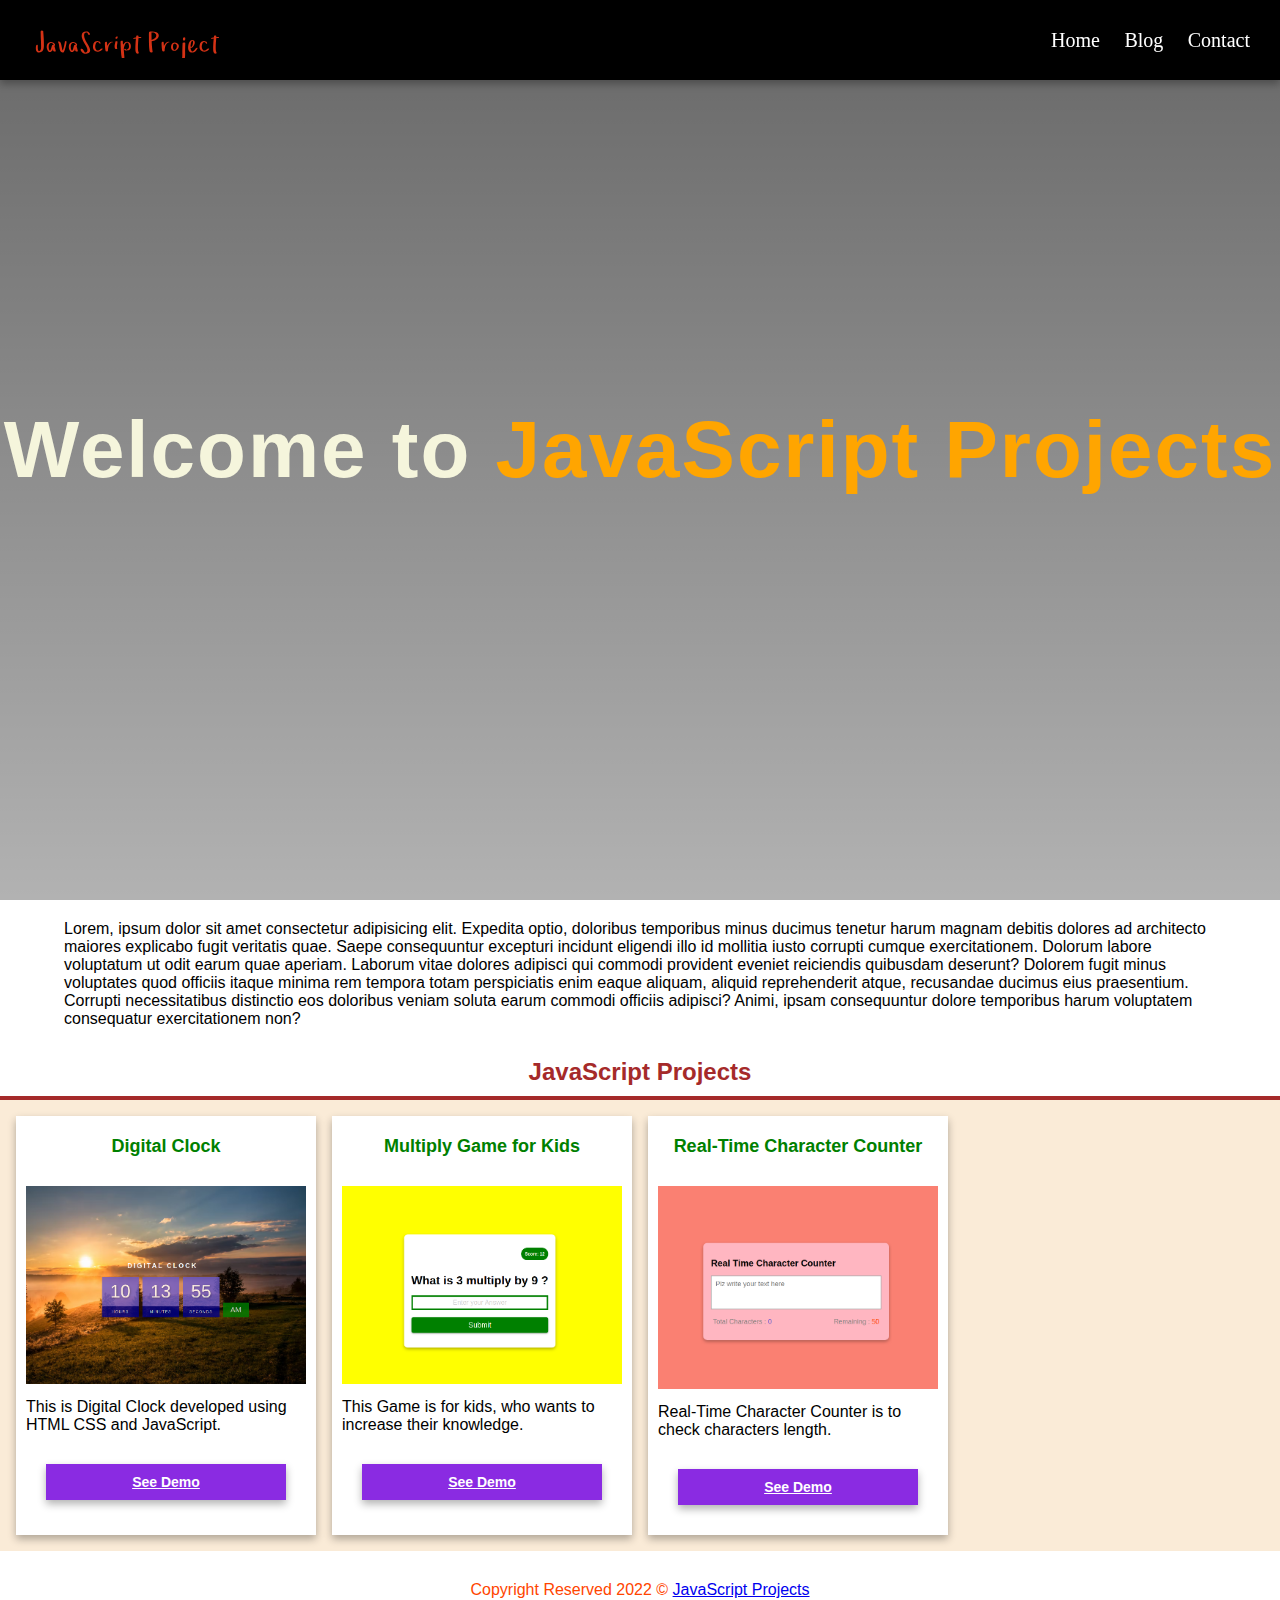
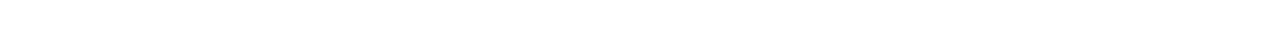
<file: index.html>
<!DOCTYPE html>
<html lang="en">
<head>
    <meta charset="UTF-8">
    <meta http-equiv="X-UA-Compatible" content="IE=edge">
    <meta name="viewport" content="width=device-width, initial-scale=1.0">
    <title>JavaScript Projects</title>
    <link rel="stylesheet" href="style.css">
</head>
<body>
    <div class="navbar active">
        <a href="index.html">
            <img src="./images/logo.svg" alt="logo">
        </a>
        <ul>
            <li>
                <a href="/">Home</a>
                <a href="#">Blog</a>
                <a href="#">Contact</a>
            </li>
        </ul>
    </div>
    <div class="top_container">
        <h1>Welcome to  <span style="color: orange;">JavaScript Projects</span></h1>
    </div>
    <div class="bottom_container">
        <p class="text">
            Lorem, ipsum dolor sit amet consectetur adipisicing elit. Expedita optio, doloribus temporibus minus ducimus tenetur harum magnam debitis dolores ad architecto maiores explicabo fugit veritatis quae. Saepe consequuntur excepturi incidunt eligendi illo id mollitia iusto corrupti cumque exercitationem. Dolorum labore voluptatum ut odit earum quae aperiam. Laborum vitae dolores adipisci qui commodi provident eveniet reiciendis quibusdam deserunt? Dolorem fugit minus voluptates quod officiis itaque minima rem tempora totam perspiciatis enim eaque aliquam, aliquid reprehenderit atque, recusandae ducimus eius praesentium. Corrupti necessitatibus distinctio eos doloribus veniam soluta earum commodi officiis adipisci? Animi, ipsam consequuntur dolore temporibus harum voluptatem consequatur exercitationem non?
        </p>
    </div>
    <h2 class="page_title">JavaScript Projects</h2>
    <div class="container">
        <div class="card_section">
            <div class="card-title">
                Digital Clock
            </div>
            <div class="card_image">
                <img src="./images/DigitalClock.png" alt="Project Image">
            </div>
            <div class="card_content">
                <p>This is Digital Clock developed using HTML CSS and JavaScript.</p>
            </div>
            <div class="card_buttons">
                <a class="btn" href="./Digital Clock/index.html">See Demo</a>
            </div>
        </div>
        <div class="card_section">
            <div class="card-title">
                Multiply Game for Kids
            </div>
            <div class="card_image">
                <img src="./images/MultiplyGame.png" alt="Project Image">
            </div>
            <div class="card_content">
                This Game is for kids, who wants to increase their knowledge.
            </div>
            <div class="card_buttons">
                <a class="btn" href="./Multiplication Game/index.html">See Demo</a>
            </div>
        </div>
        <div class="card_section">
            <div class="card-title">
                Real-Time Character Counter
            </div>
            <div class="card_image">
                <img src="./images/RealTimeCharacterCounter.png" alt="Project Image">
            </div>
            <div class="card_content">
                Real-Time Character Counter is to check characters length.
            </div>
            <div class="card_buttons">
                <a class="btn" href="./Real Time Character Counter/index.html">See Demo</a>
            </div>
        </div>
    
    </div>
    <footer class="footer">
      <p> Copyright Reserved 2022   &copy;  </p> &nbsp;
       <a href="index.html" target="_blank">JavaScript Projects</a>
    </footer>
    <script src="index.js"></script>

</body>
</html>
</file>
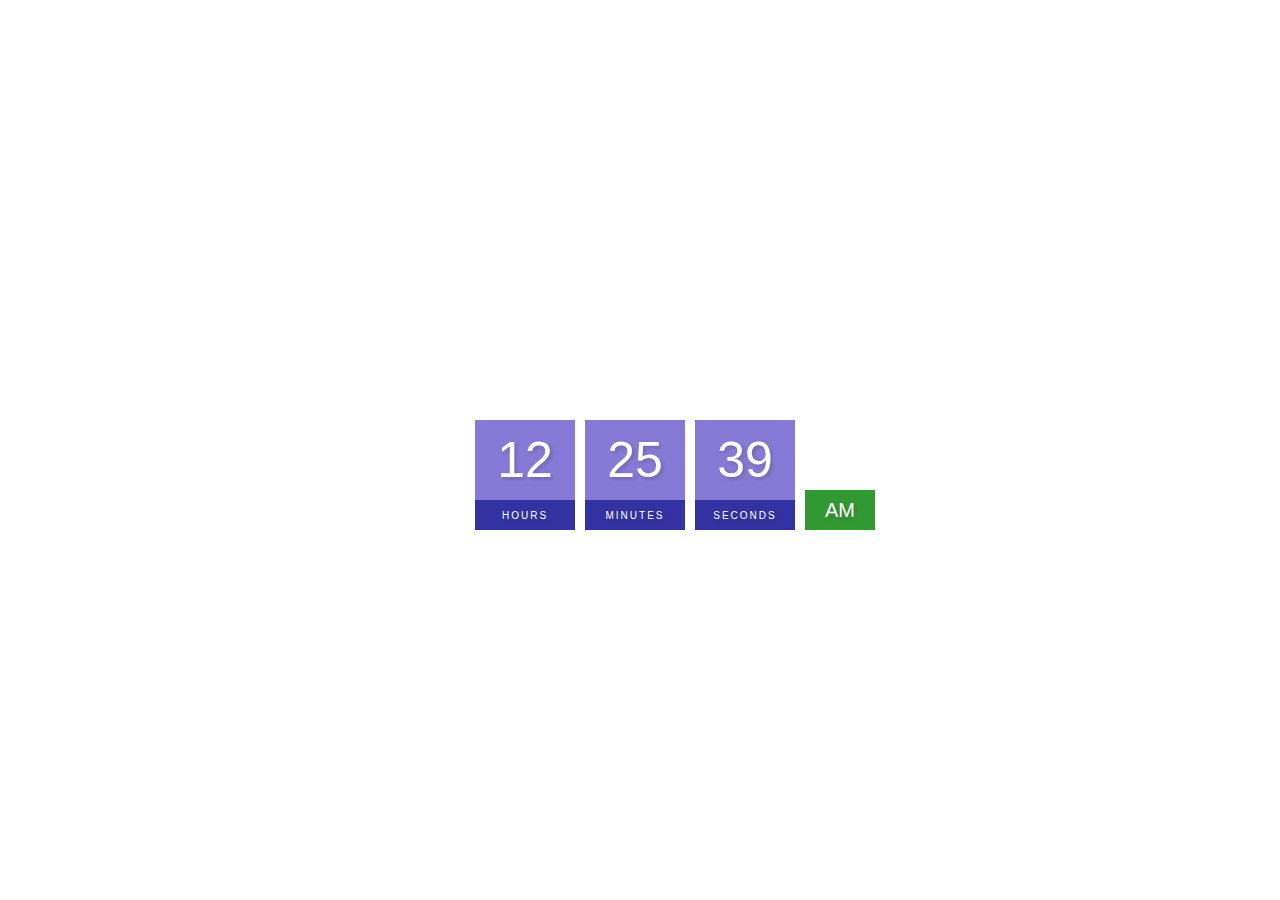
<file: Digital Clock/index.html>
<!DOCTYPE html>
<html lang="en">

<head>
    <meta charset="UTF-8">
    <meta http-equiv="X-UA-Compatible" content="IE=edge">
    <meta name="viewport" content="width=device-width, initial-scale=1.0">
    <title>Digital Clock</title>
    <link rel="stylesheet" href="style.css">
</head>

<body>
    <h2>Digital Clock</h2>
    <div class="clock">
        <div>
            <span id="hour">00</span>
            <span class="text">Hours</span>      
        </div>
        <div>
            <span id="minutes">00</span>
            <span class="text">Minutes</span>      
        </div>
        <div>
            <span id="seconds">00</span>
            <span class="text">Seconds</span>      
        </div>
        <div>
            <span id="ampm" class="ampm">AM</span>
        </div>
    </div>



<script src="script.js"></script>
</body>
</html>
</file>
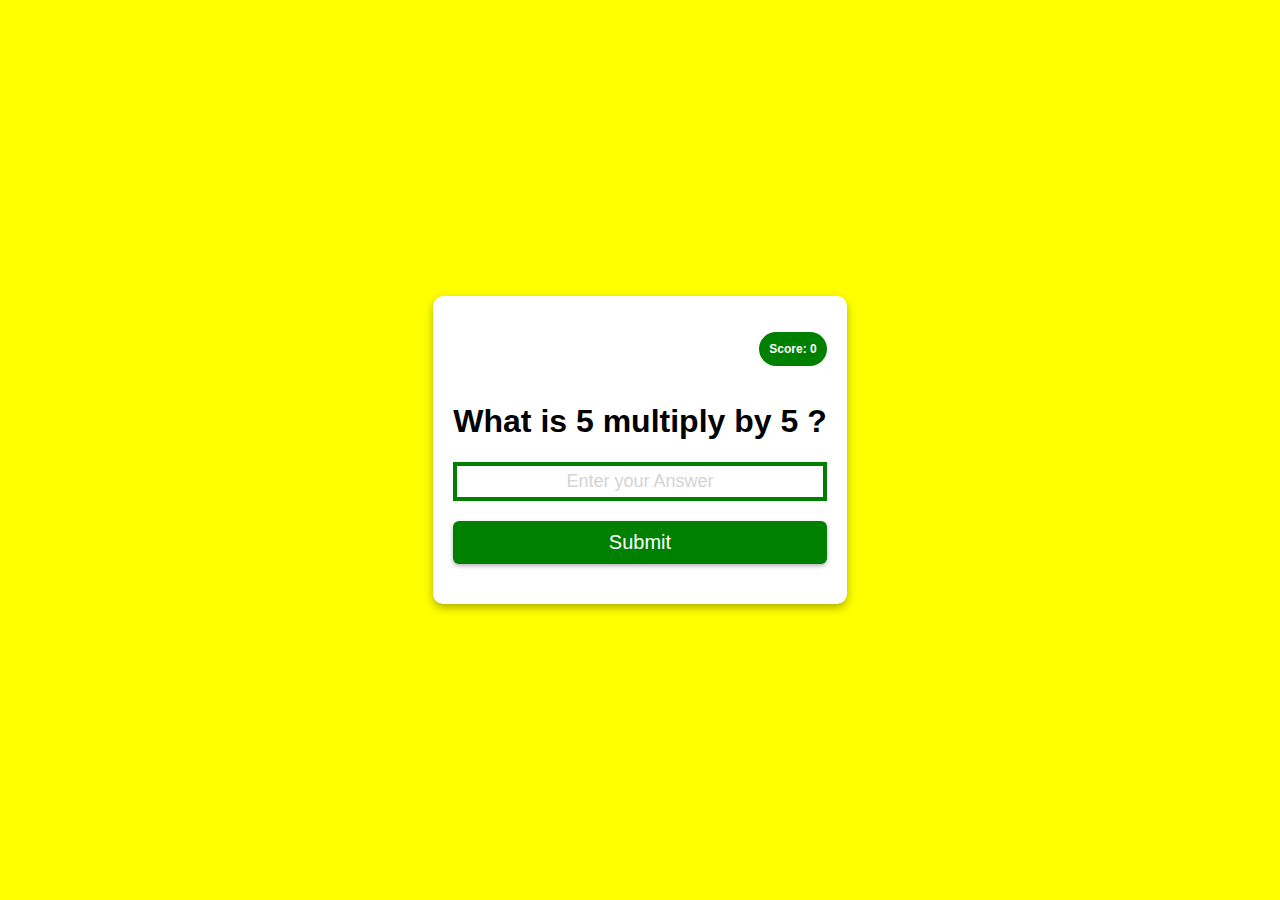
<file: Multiplication Game/index.html>
<!DOCTYPE html>
<html lang="en">

<head>
    <meta charset="UTF-8">
    <meta http-equiv="X-UA-Compatible" content="IE=edge">
    <meta name="viewport" content="width=device-width, initial-scale=1.0">
    <title>Multiplication Game for Kids</title>
    <link rel="stylesheet" href="style.css">
</head>

<body>
    <!-- <h2 class="text-align-center">Multiplication Game for Kids</h2> -->
    <form class="form" id="form">
       <div class="score_container">
        <h4 class="score" id="score">Scrore: 01</h4>
       </div>
        <h1 class="question" id="question">
            What is 1 multiply by 4 ?
        </h1>
        <input type="text" class="input" id="input" placeholder="Enter your Answer" autofocus autocomplete="off">
        <button class="btn" type="submit">Submit</button>
    </form>

    <script src="script.js"></script>
</body>

</html>
</file>
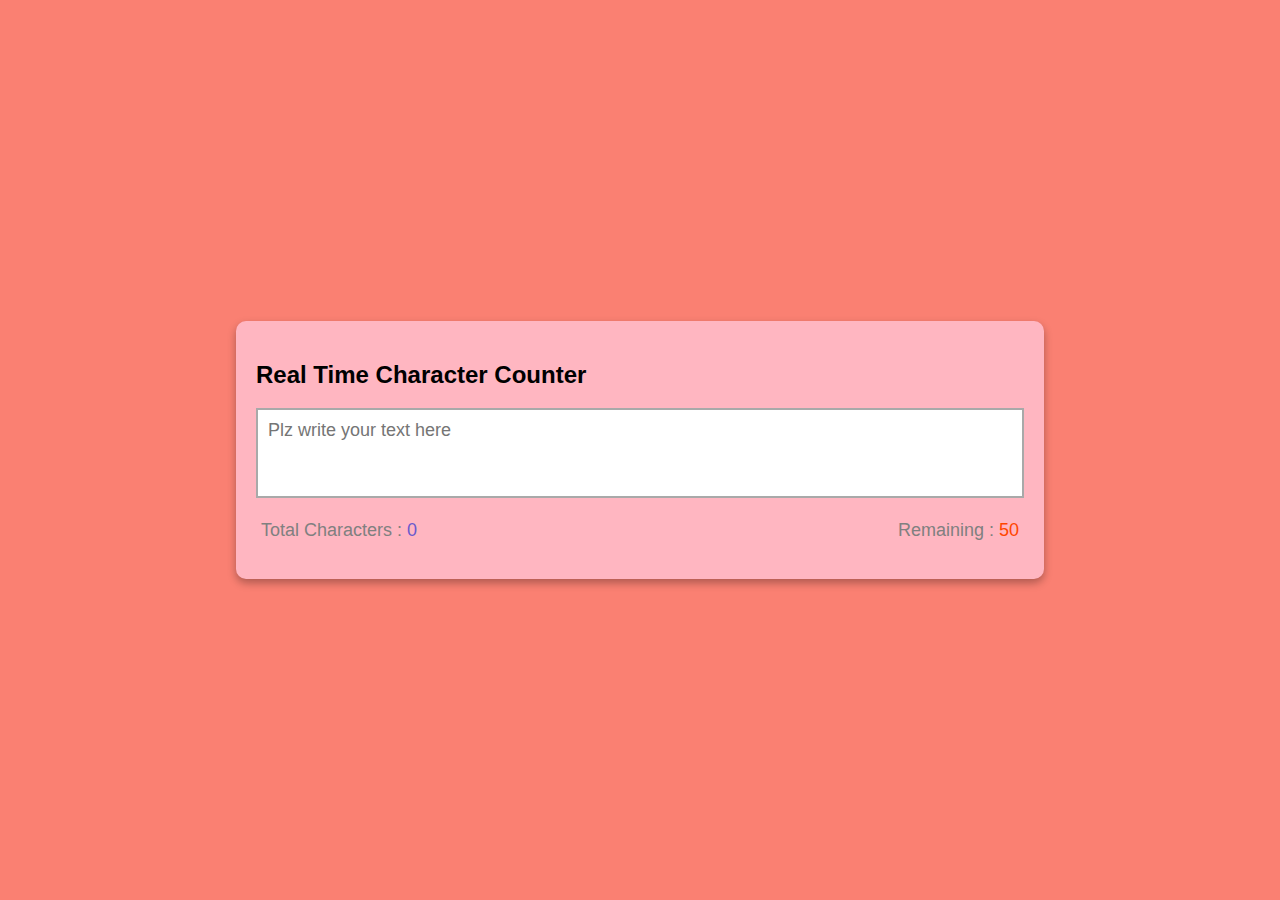
<file: Real Time Character Counter/index.html>
<!DOCTYPE html>
<html lang="en">

<head>
    <meta charset="UTF-8">
    <meta http-equiv="X-UA-Compatible" content="IE=edge">
    <meta name="viewport" content="width=device-width, initial-scale=1.0">
    <title>Real Time Character Counter</title>
    <link rel="stylesheet" href="style.css">
</head>
<body>
    <div class="container">
        <h2>Real Time Character Counter</h2>
 
    <textarea placeholder="Plz write your text here" maxlength="50" id="textarea" class="textarea"></textarea>
    <div class="counter_container">
        <p>
            Total Characters : <span class="total_counter" id="total_counter"> </span>
        </p>
        <p>
            Remaining : <span class="remaining_counter" id="remaining_counter"> </span>
        </p>
    </div>
</div>





    <script src="script.js"></script>
</body>

</html>
</file>
<file: style.css>
*{
    margin: 0;
    box-sizing: border-box;
}

body{
    font-family: sans-serif;
}

/* Navbar Starts */
.navbar{
    display: flex;
    background-color: orange;
    position: fixed;
    width: 100%;
    justify-content: space-between;
    align-items: center;
    height: 80px;
    padding:0 20px;
    box-shadow: 0 4px 8px rgba(0,0,0,0.3);

}
.navbar ul{
    display: flex;
    list-style-type: none;
}
.navbar ul li a {
    text-decoration: none;
    margin: 0 10px;
    font-family: cursive;
    color: #000;
    font-size: 20px;
}
.navbar.active{
    background-color: #000;
}
.navbar.active ul li a {
    color: #fff;
}
.navbar ul li a:hover{
    color: red;
}
.top_container h1{
    color: beige;
    font-size: 5rem;
    font-weight: 600;
    font-weight: bolder;
    font-family:sans-serif;
    letter-spacing: 2px;
    text-align: center;

}
.top_container{
    height:100vh;
    background: linear-gradient(rgba(0,0,0,.6), rgba(0,0,0,.3)),url("https://images.unsplash.com/photo-1498050108023-c5249f4df085?ixlib=rb-1.2.1&ixid=MnwxMjA3fDB8MHxzZWFyY2h8OXx8Y29tcHV0ZXJ8ZW58MHx8MHx8&auto=format&fit=crop&w=500&q=60");
    /* background-image: url("https://images.unsplash.com/photo-1498050108023-c5249f4df085?ixlib=rb-1.2.1&ixid=MnwxMjA3fDB8MHxzZWFyY2h8OXx8Y29tcHV0ZXJ8ZW58MHx8MHx8&auto=format&fit=crop&w=500&q=60"); */
    background-size: cover;
    background-repeat: no-repeat;
    /* background-position: center center; */
    display: flex;
    align-items: center;
    justify-content: center;
}
.text{
    font-family: sans-serif;
    margin: 20px 5%;
}
/* Navbar Ends */

.page_title{
    padding: 10px 0;
    font-family: 'Gill Sans', 'Gill Sans MT', Calibri, 'Trebuchet MS', sans-serif;
    color:  brown;
    text-align: center;   
    font-weight: 600;
    border-bottom: 4px solid;
}

.container{
    padding: 1rem;
    display: grid;
    grid-template-columns: repeat(4,1fr);
    grid-auto-rows: auto;
    grid-gap: 1rem;
    background-color: antiquewhite;

}
.card_section{
    box-shadow: 0 4px 8px rgba(0,0,0,0.3);
    padding: 10px;
    background-color: #fff;

}
.card-title{
    height: 60px;
    font-family:sans-serif;
    font-weight: bold;
    color:green;
    padding: 10px;
    /* margin-bottom: 10px; */
    font-size: 18px;
    text-align: center;
}

.card_image img{
    width:100%;
    height: auto;
}
.card_content{
    height: auto;
    padding: 10px 0;
}
.card_buttons{
    padding: 20px;
    /* background-color:cornsilk; */
    display: flex;
    justify-content: center;
    align-items: center;

}
.btn{
    text-align: center;
    width: 100%;
    /* height: 40px; */
    padding: 10px;
    font-size: 14px;
    background-color: blueviolet;
    border: none;
    font-weight: 600;
    color: #fff;
    box-shadow: 0 4px 8px rgba(0,0,0,0.3);
}

.btn:hover{
    cursor: pointer;
    filter: brightness(.9);
    text-decoration: underline;
}
.footer{
    padding: 30px;
    display: flex;
    justify-content: center;
    align-items: center;
    color: orangered;
    
}
</file>
<file: Digital Clock/style.css>
body{
    margin: 0;
    padding: 0;
    box-sizing: border-box;
    font-family: sans-serif;
    display: flex;
    flex-direction: column;
    align-items: center;
    height: 100vh;
    justify-content: center;
    background-image:url("https://images.unsplash.com/photo-1470252649378-9c29740c9fa8?ixlib=rb-1.2.1&ixid=MnwxMjA3fDB8MHxwaG90by1wYWdlfHx8fGVufDB8fHx8&auto=format&fit=crop&w=870&q=80");
    background-size: cover;
    background-position: center bottom;
    overflow: hidden;
}
h2{
    text-transform: uppercase;
    letter-spacing: 4px;
    font-size: 18px;
    text-align: center;
    color: #fff;
}
.clock{
    display: flex;
}

.clock div{
    position: relative;
    margin: 5px;
}
.clock span{
    width: 100px;
    height: 80px;
    background-color: slateblue;
    opacity: 80%;
    color: #fff;
    display: flex;
    justify-content: center;
    align-items: center;
    font-size: 50px;
    text-shadow: 2px 2px 4px rgba(0,0,0,0.3);

}
.clock .text{
    height: 30px;
    font-size: 10px;
    text-transform: uppercase;
    letter-spacing: 2px;
    background-color: darkblue;
    opacity: 80%;
}
.clock #ampm{
    background-color: green;
    padding: 5px;
    height: 30px;
    width: 60px;
    font-size: 20px;
    position: absolute;
    bottom: 0;
}
</file>
<file: Multiplication Game/style.css>
* {
    box-sizing: border-box;
    font-family: sans-serif;
}

body {
    margin: 0;
    display: flex;
    justify-content: center;
    align-items: center;
    height: 100vh;
    text-align: center;
    background-color: yellow;
    font-family: cursive;
}

.form {
    background-color: #fff;
    padding: 20px;
    box-shadow: 0 4px 8px rgba(0, 0, 0, .3);
    border-radius: 10px;

}

.input {
    display: block;
    width: 100%;
    font-size: 18px;
    text-align: center;
    padding: 5px;
    border: 4px solid green;
    color: green;
    outline: none;

}

.input::placeholder {
    font-family: sans-serif;
    color: lightgray;
}

.btn {
    background-color: green;
    color: #fff;
    border: none;
    display: block;
    width: 100%;
    padding: 10px;
    font-size: 20px;
    margin: 20px 0;
    border-radius: 6px;
    font-family: sans-serif;
    box-shadow: 0 2px 4px rgba(0, 0, 0, .3);
    cursor: pointer;
}

.btn:hover {
    filter: brightness(.9);
}
.score_container{
    display: flex;
    justify-content: end;
    align-items: center;
}
.score {
    background-color:green;
    color: #fff;
    padding: 10px;
    border-radius: 50px;
    font-size: 12px;
}
</file>
<file: Real Time Character Counter/style.css>
body{
    margin: 0;
    display: flex;
    justify-content: center;
    align-items: center;
    height: 100vh;
    background-color: salmon;
    font-family:sans-serif;
}

.container{
    background-color: lightpink;
    width: 60%;
    border-radius: 10px;
    box-shadow: 0 4px 8px rgba(0,0,0,0.3);
    padding: 20px;
}

.textarea{
    resize: none;
    width: 100%;
    height: 5em;
    font-family: sans-serif;
    font-size: 18px;
    padding: 10px;
    box-sizing: border-box;
    border: solid 2px darkgray;
}
.counter_container{
    display: flex;
    justify-content: space-between;
    padding: 0 5px;
}

.counter_container p{
    font-size: 18px;
    color: gray;
}
.total_counter{
    color: slateblue;
}


.remaining_counter{
    color: orangered;
}
</file>
